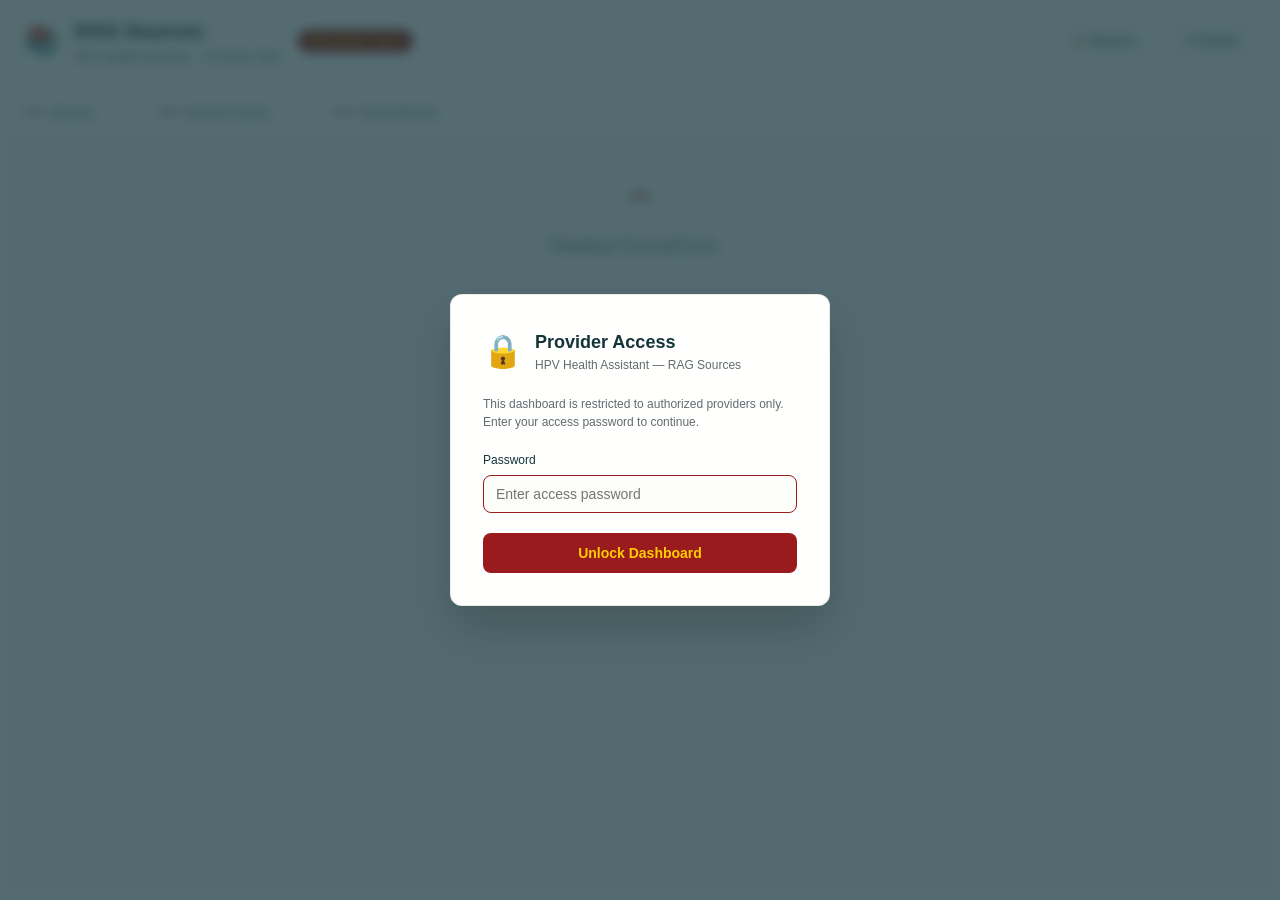
<file: sources.html>
<!DOCTYPE html>
<html lang="en">
<head>
    <meta charset="UTF-8">
    <meta name="viewport" content="width=device-width, initial-scale=1.0">
    <title>HPV Health Assistant — RAG Sources</title>
    <link rel="icon" type="image/png" href="favicon.png">
    <link rel="stylesheet" href="dashboard.css">
    <style>
        /* Page layout — the shared shell (header, buttons, stats, auth gate,
           view switcher) comes from dashboard.css. */
        .page {
            flex: 1;
            overflow-y: auto;
            padding: var(--space-24);
        }
        .page-inner { max-width: 1100px; margin: 0 auto; display: flex; flex-direction: column; gap: var(--space-16); }

        .info-card {
            background: var(--color-surface);
            border: 1px solid var(--color-card-border);
            border-radius: var(--radius-lg);
            padding: var(--space-16);
            display: flex;
            flex-wrap: wrap;
            gap: var(--space-24);
        }
        .info-item { display: flex; flex-direction: column; gap: 2px; }
        .info-label {
            font-size: var(--font-size-xs);
            text-transform: uppercase;
            letter-spacing: 0.04em;
            color: var(--color-text-secondary);
        }
        .info-value { font-size: var(--font-size-base); color: var(--color-text); }
        .info-value.mono { font-family: var(--font-family-mono); }

        .notice {
            border-radius: var(--radius-base);
            padding: var(--space-12) var(--space-16);
            font-size: var(--font-size-sm);
            border: 1px solid var(--color-border);
            background: var(--color-secondary);
            color: var(--color-text);
        }
        .notice.warn {
            background: rgba(153,27,30,0.06);
            border-color: rgba(153,27,30,0.2);
            color: var(--color-primary);
        }

        .source-table {
            width: 100%;
            border-collapse: collapse;
            background: var(--color-surface);
            border: 1px solid var(--color-card-border);
            border-radius: var(--radius-lg);
            overflow: hidden;
            font-size: var(--font-size-sm);
        }
        .source-table th {
            text-align: left;
            padding: var(--space-10) var(--space-12);
            background: var(--color-secondary);
            font-size: var(--font-size-xs);
            text-transform: uppercase;
            letter-spacing: 0.04em;
            color: var(--color-text-secondary);
            white-space: nowrap;
        }
        .source-table td {
            padding: var(--space-12);
            border-top: 1px solid var(--color-card-border);
            vertical-align: top;
        }
        .source-title { font-weight: var(--font-weight-bold); color: var(--color-text); }
        .source-url {
            font-family: var(--font-family-mono);
            font-size: var(--font-size-xs);
            color: var(--color-text-secondary);
            word-break: break-all;
        }
        .source-url:hover { color: var(--color-primary); }
        .kind-chip {
            display: inline-block;
            padding: 2px 8px;
            border-radius: var(--radius-full);
            font-size: var(--font-size-xs);
            font-weight: var(--font-weight-bold);
            background: var(--color-secondary);
            color: var(--color-text-secondary);
        }
        .status-chip {
            display: inline-block;
            padding: 2px 10px;
            border-radius: var(--radius-full);
            font-size: var(--font-size-xs);
            font-weight: var(--font-weight-bold);
            white-space: nowrap;
        }
        .status-indexed { background: rgba(45,106,79,0.12); color: #2d6a4f; }
        .status-failed  { background: rgba(153,27,30,0.10); color: var(--color-primary); }
        .status-pending { background: rgba(255,204,0,0.22); color: #8a6c00; }
        .status-muted   { background: var(--color-secondary); color: var(--color-text-secondary); }
        .status-note {
            display: block;
            margin-top: 4px;
            font-size: var(--font-size-xs);
            color: var(--color-text-secondary);
        }
        .chunks { font-variant-numeric: tabular-nums; white-space: nowrap; }
    </style>
</head>
<body>

<!-- ── Header ──────────────────────────────────────────────────────────────── -->
<header class="header">
    <div class="header-content">
        <div class="header-left">
            <span class="header-icon">📚</span>
            <div>
                <h1 class="header-title">RAG Sources</h1>
                <p class="header-subtitle" id="headerSubtitle">HPV Health Assistant — Provider View</p>
            </div>
            <span class="header-badge">Provider Only</span>
        </div>
        <div style="display:flex;gap:12px;align-items:center;">
            <div class="view-switcher" id="viewSwitcher" role="group" aria-label="Conversation type" hidden></div>
            <a class="btn" href="sessions.html" data-dashboard-link title="Saved conversations">📋 Sessions</a>
            <button class="btn" id="refreshBtn" title="Reload sources">↺ Refresh</button>
        </div>
    </div>
</header>

<!-- ── Stats Bar ────────────────────────────────────────────────────────────── -->
<div class="stats-bar">
    <div class="stats-inner">
        <div class="stat">
            <span class="stat-value" id="statSources">—</span>
            <span class="stat-label">Sources</span>
        </div>
        <div class="stats-divider"></div>
        <div class="stat">
            <span class="stat-value" id="statChunks">—</span>
            <span class="stat-label">Indexed chunks</span>
        </div>
        <div class="stats-divider"></div>
        <div class="stat">
            <span class="stat-value" id="statIssues">—</span>
            <span class="stat-label">Need attention</span>
        </div>
    </div>
</div>

<!-- ── Page ─────────────────────────────────────────────────────────────────── -->
<div class="page">
    <div class="page-inner" id="pageInner">
        <div class="loading"><div class="spinner"></div><span>Reading ChromaCloud…</span></div>
    </div>
</div>

<!-- Shared: BACKEND_DOMAIN (config.js), the variant registry (variants.js) and
     the dashboard shell — password gate, view switcher, authFetch (dashboard.js). -->
<script src="config.js"></script>
<script src="variants.js"></script>
<script src="dashboard.js"></script>
<script>
    // This page is read-only. The rows come from ChromaCloud itself — the
    // backend reads the collection's chunk metadata on every load — so it shows
    // what the assistant can actually retrieve, not what a config file claims.
    // The sources file on the server only supplies titles and tells us which
    // URLs are configured, which is what the non-"indexed" statuses report.

    // How each status is presented: [chip class, label, explanation].
    const STATUS_TEXT = {
        indexed:       ['status-indexed', 'In ChromaCloud', ''],
        not_indexed:   ['status-pending', 'Not indexed',
                        'Configured on the server but nothing is in ChromaCloud yet — indexed at the next refresh.'],
        not_in_config: ['status-muted',   'Not configured',
                        'In ChromaCloud but no longer in the sources file — dropped at the next refresh.'],
    };

    // Extra line when the most recent crawl in this server had something to say.
    const LAST_BUILD_NOTE = {
        failed:  'The last refresh could not fetch it.',
        added:   'First indexed in the last refresh.',
        updated: 'Content changed — re-indexed in the last refresh.',
    };

    function fmtDateTime(iso) {
        if (!iso) return '—';
        const d = new Date(iso);
        return isNaN(d) ? iso : d.toLocaleString(undefined, {
            month: 'short', day: 'numeric', year: 'numeric', hour: '2-digit', minute: '2-digit'
        });
    }

    /** 'pdf' / 'web' as reported by the last build, else guessed from the URL. */
    function sourceKind(source) {
        return source.kind || (/\.pdf($|\?)/i.test(source.url) ? 'pdf' : 'web');
    }

    async function loadSources() {
        const container = document.getElementById('pageInner');
        container.innerHTML = `<div class="loading"><div class="spinner"></div><span>Reading ChromaCloud…</span></div>`;
        try {
            const resp = await authFetch('/api/rag/sources');
            if (!resp.ok) throw new Error(`HTTP ${resp.status}`);
            render(await resp.json());
        } catch (e) {
            container.innerHTML = `<div class="error-banner">⚠️ Could not load sources: ${escHtml(e.message)}</div>`;
        }
    }

    function render(data) {
        const sources = data.sources || [];
        const chunks = sources.reduce((total, s) => total + (s.chunks || 0), 0);
        const issues = sources.filter(s => s.status !== 'indexed' || s.last_build === 'failed').length;
        document.getElementById('statSources').textContent = sources.length;
        document.getElementById('statChunks').textContent = chunks;
        document.getElementById('statIssues').textContent = issues;

        const notices = [];
        if (data.live_error) {
            notices.push(`<div class="notice warn">⚠️ ChromaCloud could not be read, so nothing can be listed:
                ${escHtml(data.live_error)}</div>`);
        }
        if (data.config_error) {
            notices.push(`<div class="notice warn">⚠️ The sources file on the server could not be read, so titles and
                the "not configured" flag are unavailable — the ChromaCloud contents below are still accurate.
                Fix it before the next refresh: ${escHtml(data.config_error)}</div>`);
        }
        if (data.chroma_pending) {
            notices.push(`<div class="notice warn">⚠️ The sources file points at a different collection
                (<strong>${escHtml(data.chroma_pending.collection)}</strong> in
                ${escHtml(data.chroma_pending.database)}). It takes effect at the next refresh.</div>`);
        }

        const rows = sources.map(source => {
            const [chipClass, label, statusNote] = STATUS_TEXT[source.status] || ['status-muted', source.status, ''];
            const note = [statusNote, LAST_BUILD_NOTE[source.last_build]].filter(Boolean).join(' ');
            const kind = sourceKind(source);
            return `
                <tr>
                    <td><span class="kind-chip">${kind === 'pdf' ? '📄 PDF' : '🌐 Web'}</span></td>
                    <td>
                        ${source.title ? `<div class="source-title">${escHtml(source.title)}</div>` : ''}
                        <a class="source-url" href="${escHtml(source.url)}" target="_blank" rel="noopener noreferrer"
                           title="Open in a new tab">${escHtml(source.url)} ↗</a>
                    </td>
                    <td>
                        <span class="status-chip ${chipClass}">${escHtml(label)}</span>
                        ${note ? `<span class="status-note">${escHtml(note)}</span>` : ''}
                    </td>
                    <td class="chunks">${source.chunks || 0}</td>
                </tr>`;
        }).join('');

        document.getElementById('pageInner').innerHTML = `
            <div class="info-card">
                <div class="info-item">
                    <span class="info-label">Collection</span>
                    <span class="info-value mono">${escHtml(data.chroma.collection)}</span>
                </div>
                <div class="info-item">
                    <span class="info-label">Database</span>
                    <span class="info-value mono">${escHtml(data.chroma.database)}</span>
                </div>
                <div class="info-item">
                    <span class="info-label">Read from ChromaCloud</span>
                    <span class="info-value">${escHtml(fmtDateTime(data.fetched_at))}</span>
                </div>
                <div class="info-item">
                    <span class="info-label">Last refresh</span>
                    <span class="info-value">${escHtml(fmtDateTime(data.built_at))}</span>
                </div>
                <div class="info-item">
                    <span class="info-label">Answers for</span>
                    <span class="info-value">${escHtml(variantLabel(data.variant))}</span>
                </div>
            </div>
            ${notices.join('')}
            ${sources.length ? `
                <table class="source-table">
                    <thead>
                        <tr>
                            <th style="width:90px;">Type</th>
                            <th>Source</th>
                            <th style="width:210px;">Status</th>
                            <th style="width:90px;">Chunks</th>
                        </tr>
                    </thead>
                    <tbody>${rows}</tbody>
                </table>`
              : `<div class="notice">This ChromaCloud collection is empty and nothing is configured for this variant yet.</div>`}
            <div class="notice">Listed straight from ChromaCloud. Sources are curated on the server in
                <code>rag_sources.json</code> and crawled into the collection nightly (1&nbsp;AM).
                This page is read-only.</div>`;
    }

    document.getElementById('refreshBtn').addEventListener('click', loadSources);

    // dashboard.js runs the password gate and the view chooser, then tells us
    // which variant's collection to describe.
    initDashboard({ title: 'RAG Sources', onVariant: () => loadSources() });
</script>
</body>
</html>
</file>
<file: dashboard.css>
/* ============================================================================
   Provider dashboard styles — shared by sessions.html and sources.html.
   Page-specific layout stays in each page's own <style> block.
   ============================================================================ */

/* ── Design System (mirrors index.html) ─────────────────────────── */
:root {
    --color-white: rgba(255,255,255,1);
    --color-black: rgba(0,0,0,1);
    --color-cream-50: rgba(252,252,249,1);
    --color-cream-100: rgba(255,255,253,1);
    --color-gray-200: rgba(245,245,245,1);
    --color-gray-300: rgba(167,169,169,1);
    --color-gray-400: rgba(119,124,124,1);
    --color-slate-500: rgba(98,108,113,1);
    --color-brown-600: rgba(94,82,64,1);
    --color-charcoal-700: rgba(31,33,33,1);
    --color-charcoal-800: rgba(38,40,40,1);
    --color-slate-900: rgba(19,52,59,1);
    --color-teal-300: rgba(50,184,198,1);
    --color-teal-500: rgba(33,128,141,1);
    --color-usc-cardinal: rgba(153,27,30,1);
    --color-usc-cardinal-dark: rgba(123,35,46,1);
    --color-usc-gold: rgba(255,204,0,1);
    --color-usc-gold-light: rgba(254,246,211,1);
    --color-brown-600-rgb: 94,82,64;
    --color-slate-900-rgb: 19,52,59;

    --color-background: var(--color-cream-50);
    --color-surface: var(--color-cream-100);
    --color-text: var(--color-slate-900);
    --color-text-secondary: var(--color-slate-500);
    --color-primary: var(--color-usc-cardinal);
    --color-primary-hover: var(--color-usc-cardinal-dark);
    --color-btn-primary-text: var(--color-usc-gold);
    --color-border: rgba(var(--color-brown-600-rgb), 0.2);
    --color-card-border: rgba(var(--color-brown-600-rgb), 0.12);
    --color-secondary: rgba(var(--color-brown-600-rgb), 0.08);
    --color-secondary-hover: rgba(var(--color-brown-600-rgb), 0.14);

    --font-family-base: "FKGroteskNeue","Geist","Inter",-apple-system,BlinkMacSystemFont,"Segoe UI",Roboto,sans-serif;
    --font-family-mono: "Berkeley Mono",ui-monospace,SFMono-Regular,Menlo,Monaco,Consolas,monospace;
    --font-size-xs: 11px;
    --font-size-sm: 12px;
    --font-size-base: 14px;
    --font-size-md: 16px;
    --font-size-lg: 17px;
    --font-size-xl: 18px;
    --font-size-2xl: 20px;
    --font-size-3xl: 24px;
    --font-weight-normal: 400;
    --font-weight-medium: 500;
    --font-weight-semibold: 550;
    --font-weight-bold: 600;
    --line-height-normal: 1.5;

    --space-4: 4px; --space-6: 6px; --space-8: 8px; --space-10: 10px;
    --space-12: 12px; --space-16: 16px; --space-20: 20px; --space-24: 24px;
    --space-32: 32px;
    --radius-sm: 6px; --radius-base: 8px; --radius-md: 10px;
    --radius-lg: 12px; --radius-full: 9999px;
    --shadow-xs: 0 1px 2px rgba(0,0,0,.02);
    --shadow-sm: 0 1px 3px rgba(0,0,0,.04),0 1px 2px rgba(0,0,0,.02);
    --shadow-md: 0 4px 6px -1px rgba(0,0,0,.04),0 2px 4px -1px rgba(0,0,0,.02);
    --duration-fast: 150ms;
    --ease-standard: cubic-bezier(0.16,1,0.3,1);
}

@font-face {
    font-family: 'FKGroteskNeue';
    src: url('https://r2cdn.perplexity.ai/fonts/FKGroteskNeue.woff2') format('woff2');
}

* { margin:0; padding:0; box-sizing:border-box; }

body {
    font-family: var(--font-family-base);
    background: var(--color-background);
    color: var(--color-text);
    line-height: var(--line-height-normal);
    -webkit-font-smoothing: antialiased;
    height: 100vh;
    display: flex;
    flex-direction: column;
    overflow: hidden;
}

/* ── Header ──────────────────────────────────────────────────────── */
.header {
    background: var(--color-surface);
    border-bottom: 1px solid var(--color-card-border);
    padding: var(--space-16) var(--space-24);
    box-shadow: var(--shadow-sm);
    flex-shrink: 0;
    z-index: 100;
}
.header-content {
    display: flex;
    justify-content: space-between;
    align-items: center;
    gap: var(--space-16);
    max-width: 1400px;
    margin: 0 auto;
}
.header-left { display:flex; align-items:center; gap:var(--space-16); }
.header-icon { font-size: 28px; }
.header-title {
    font-size: var(--font-size-2xl);
    font-weight: var(--font-weight-bold);
    color: var(--color-text);
}
.header-subtitle {
    font-size: var(--font-size-sm);
    color: var(--color-text-secondary);
    margin-top: 2px;
}
.header-badge {
    background: var(--color-primary);
    color: var(--color-usc-gold);
    font-size: var(--font-size-xs);
    font-weight: var(--font-weight-bold);
    padding: 3px 10px;
    border-radius: var(--radius-full);
    letter-spacing: 0.04em;
    text-transform: uppercase;
}

/* ── Buttons ─────────────────────────────────────────────────────── */
.btn {
    padding: var(--space-8) var(--space-16);
    border-radius: var(--radius-base);
    border: 1px solid var(--color-border);
    background: var(--color-surface);
    color: var(--color-text);
    font-size: var(--font-size-sm);
    font-weight: var(--font-weight-medium);
    cursor: pointer;
    transition: all var(--duration-fast) var(--ease-standard);
    font-family: var(--font-family-base);
    display: inline-flex;
    align-items: center;
    gap: var(--space-6);
    text-decoration: none;
}
.btn:hover { background: var(--color-secondary-hover); }
.btn-primary {
    background: var(--color-primary);
    color: var(--color-btn-primary-text);
    border: none;
}
.btn-primary:hover { background: var(--color-primary-hover); }

/* ── Stats Bar ───────────────────────────────────────────────────── */
.stats-bar {
    background: var(--color-surface);
    border-bottom: 1px solid var(--color-card-border);
    padding: var(--space-12) var(--space-24);
    flex-shrink: 0;
}
.stats-inner {
    max-width: 1400px;
    margin: 0 auto;
    display: flex;
    gap: var(--space-32);
    align-items: center;
}
.stat {
    display: flex;
    align-items: baseline;
    gap: var(--space-6);
}
.stat-value {
    font-size: var(--font-size-2xl);
    font-weight: var(--font-weight-bold);
    color: var(--color-primary);
}
.stat-label {
    font-size: var(--font-size-sm);
    color: var(--color-text-secondary);
}
.stats-divider {
    width: 1px;
    height: 28px;
    background: var(--color-border);
}
.search-wrap {
    position: relative;
}
.search-input {
    font-family: var(--font-family-base);
    font-size: var(--font-size-sm);
    padding: var(--space-8) var(--space-12) var(--space-8) 34px;
    border: 1px solid var(--color-border);
    border-radius: var(--radius-base);
    background: var(--color-background);
    color: var(--color-text);
    width: 220px;
    outline: none;
    transition: border-color var(--duration-fast);
}
.search-input:focus { border-color: var(--color-primary); }
.search-icon {
    position: absolute;
    left: 10px;
    top: 50%;
    transform: translateY(-50%);
    font-size: 14px;
    pointer-events: none;
}

.btn-sm {
    padding: var(--space-4) var(--space-10);
    font-size: var(--font-size-xs);
    border-radius: var(--radius-sm);
}
.btn:disabled {
    opacity: 0.45;
    cursor: not-allowed;
}
.btn-danger {
    background: var(--color-primary);
    color: var(--color-white);
    border: none;
}
.btn-danger:hover { background: var(--color-primary-hover); }

/* ── Loading / Error states ──────────────────────────────────────── */
.loading {
    display: flex;
    flex-direction: column;
    align-items: center;
    justify-content: center;
    padding: var(--space-32);
    gap: var(--space-12);
    color: var(--color-text-secondary);
}
.spinner {
    width: 28px;
    height: 28px;
    border: 3px solid var(--color-card-border);
    border-top-color: var(--color-primary);
    border-radius: 50%;
    animation: spin 0.7s linear infinite;
}
@keyframes spin { to { transform: rotate(360deg); } }

.error-banner {
    background: rgba(153,27,30,0.06);
    border: 1px solid rgba(153,27,30,0.2);
    border-radius: var(--radius-base);
    padding: var(--space-12) var(--space-16);
    font-size: var(--font-size-sm);
    color: var(--color-primary);
    margin: var(--space-16);
}

/* ── Password Gate Modal ─────────────────────────────────────────── */
.auth-overlay {
    position: fixed;
    inset: 0;
    background: rgba(19, 52, 59, 0.72);
    backdrop-filter: blur(6px);
    -webkit-backdrop-filter: blur(6px);
    z-index: 1000;
    display: flex;
    align-items: center;
    justify-content: center;
}
.auth-overlay.hidden { display: none; }
.auth-card {
    background: var(--color-surface);
    border: 1px solid var(--color-card-border);
    border-radius: var(--radius-lg);
    box-shadow: 0 24px 48px rgba(0,0,0,0.18);
    padding: var(--space-32);
    width: 100%;
    max-width: 380px;
    display: flex;
    flex-direction: column;
    gap: var(--space-20);
}
.auth-logo {
    display: flex;
    align-items: center;
    gap: var(--space-12);
}
.auth-logo-icon { font-size: 32px; }
.auth-title {
    font-size: var(--font-size-xl);
    font-weight: var(--font-weight-bold);
    color: var(--color-text);
}
.auth-subtitle {
    font-size: var(--font-size-sm);
    color: var(--color-text-secondary);
    line-height: 1.5;
}
.auth-field { display: flex; flex-direction: column; gap: var(--space-6); }
.auth-label {
    font-size: var(--font-size-sm);
    font-weight: var(--font-weight-medium);
    color: var(--color-text);
}
.auth-input {
    font-family: var(--font-family-base);
    font-size: var(--font-size-base);
    padding: var(--space-10) var(--space-12);
    border: 1px solid var(--color-border);
    border-radius: var(--radius-base);
    background: var(--color-background);
    color: var(--color-text);
    outline: none;
    transition: border-color var(--duration-fast);
    width: 100%;
}
.auth-input:focus { border-color: var(--color-primary); }
.auth-submit {
    width: 100%;
    padding: var(--space-12);
    background: var(--color-primary);
    color: var(--color-usc-gold);
    border: none;
    border-radius: var(--radius-base);
    font-family: var(--font-family-base);
    font-size: var(--font-size-base);
    font-weight: var(--font-weight-semibold);
    cursor: pointer;
    transition: background var(--duration-fast) var(--ease-standard);
}
.auth-submit:hover { background: var(--color-primary-hover); }
.auth-submit:disabled { opacity: 0.6; cursor: not-allowed; }
.auth-error {
    font-size: var(--font-size-sm);
    color: var(--color-primary);
    background: rgba(153,27,30,0.06);
    border: 1px solid rgba(153,27,30,0.2);
    border-radius: var(--radius-base);
    padding: var(--space-8) var(--space-12);
    display: none;
}
.auth-error.show { display: block; }

/* ── Variant views (general / post-partum) ──────────────────────── */
[hidden] { display: none !important; }
.view-options { display: flex; flex-direction: column; gap: var(--space-10); }
.view-option {
    display: flex;
    flex-direction: column;
    gap: 2px;
    text-align: left;
    padding: var(--space-12) var(--space-16);
    border: 1px solid var(--color-border);
    border-radius: var(--radius-base);
    background: var(--color-background);
    font-family: var(--font-family-base);
    cursor: pointer;
    transition: border-color var(--duration-fast);
}
.view-option strong { font-size: var(--font-size-base); color: var(--color-text); }
.view-option span { font-size: var(--font-size-sm); color: var(--color-text-secondary); }
.view-option:hover, .view-option:focus-visible { border-color: var(--color-primary); }
.view-switcher {
    display: inline-flex;
    gap: 2px;
    padding: 3px;
    border: 1px solid var(--color-border);
    border-radius: var(--radius-full);
    background: var(--color-secondary);
}
.view-switcher button {
    border: none;
    background: transparent;
    padding: var(--space-6) var(--space-16);
    border-radius: var(--radius-full);
    font-family: var(--font-family-base);
    font-size: var(--font-size-sm);
    font-weight: var(--font-weight-medium);
    color: var(--color-text-secondary);
    cursor: pointer;
}
.view-switcher button[aria-pressed="true"] {
    background: var(--color-primary);
    color: var(--color-btn-primary-text);
}
</file>
